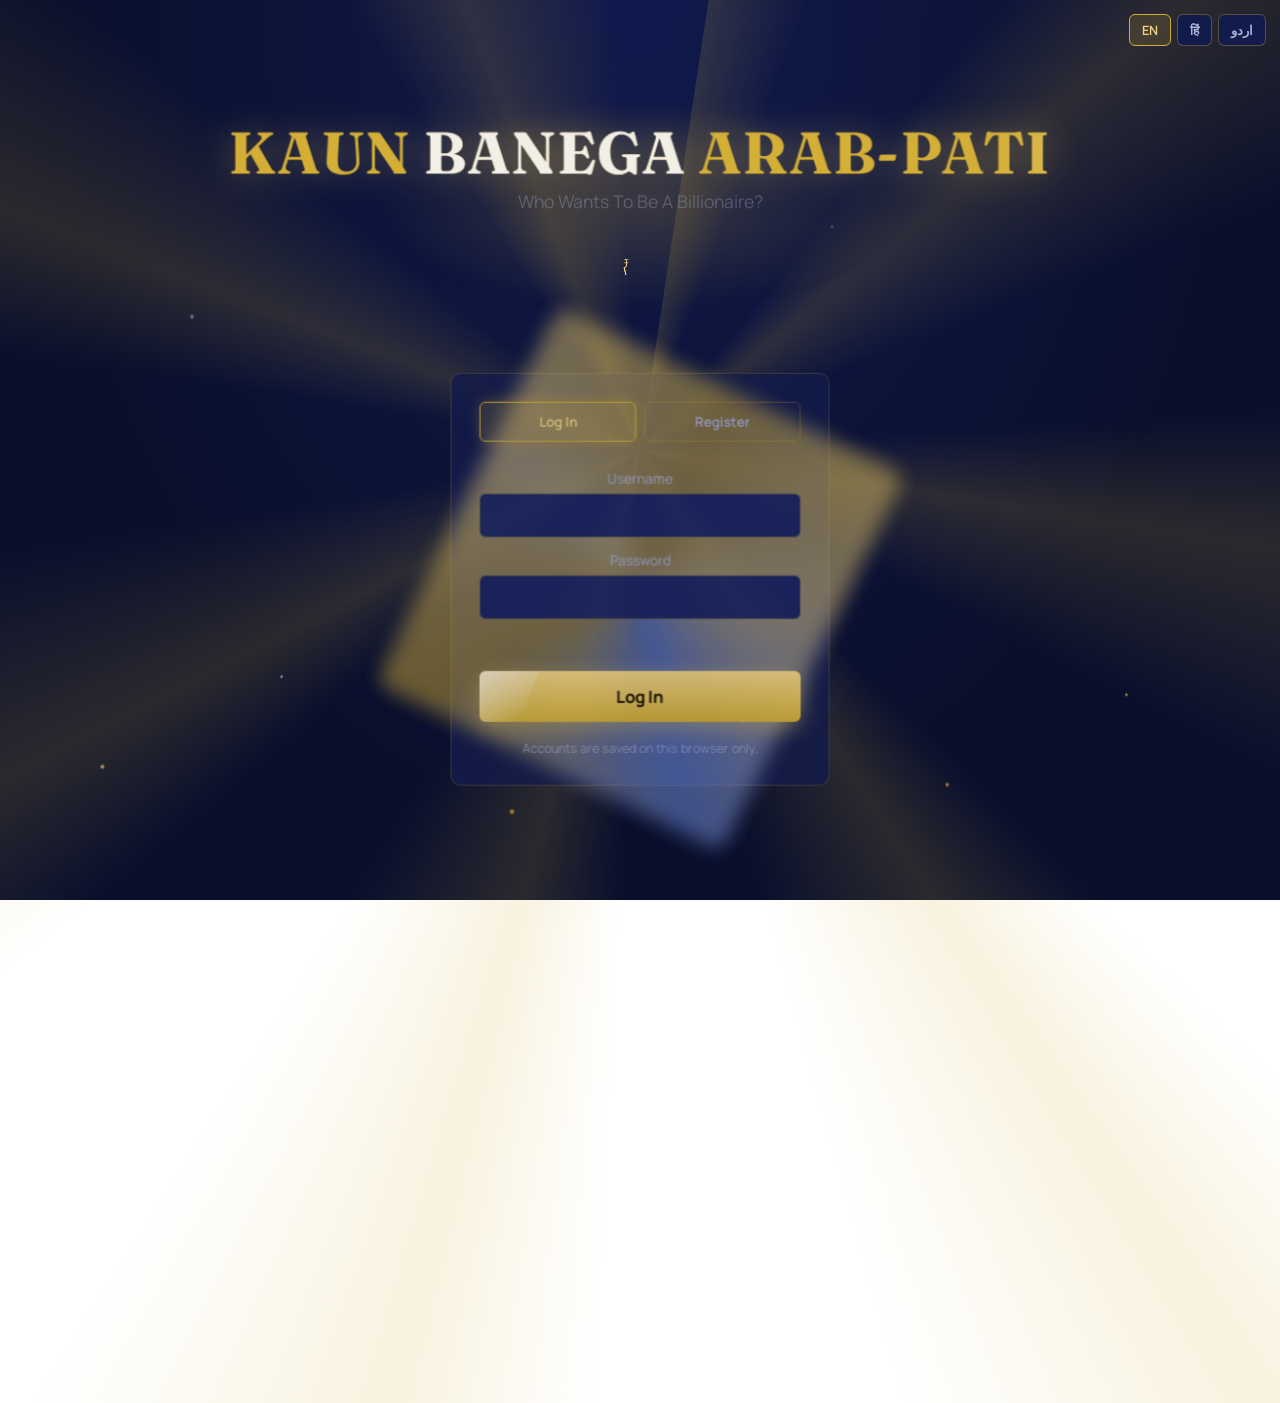
<file: index.html>
<!DOCTYPE html>
<html lang="en">
<head>
<meta charset="UTF-8">
<meta http-equiv="refresh" content="0; url=./web/index.html">
<title>Kaun Banega Arabpati</title>
</head>
<body>
  <p>Redirecting to the game... if nothing happens, <a href="./web/index.html">click here</a>.</p>
</body>
</html>
</file>
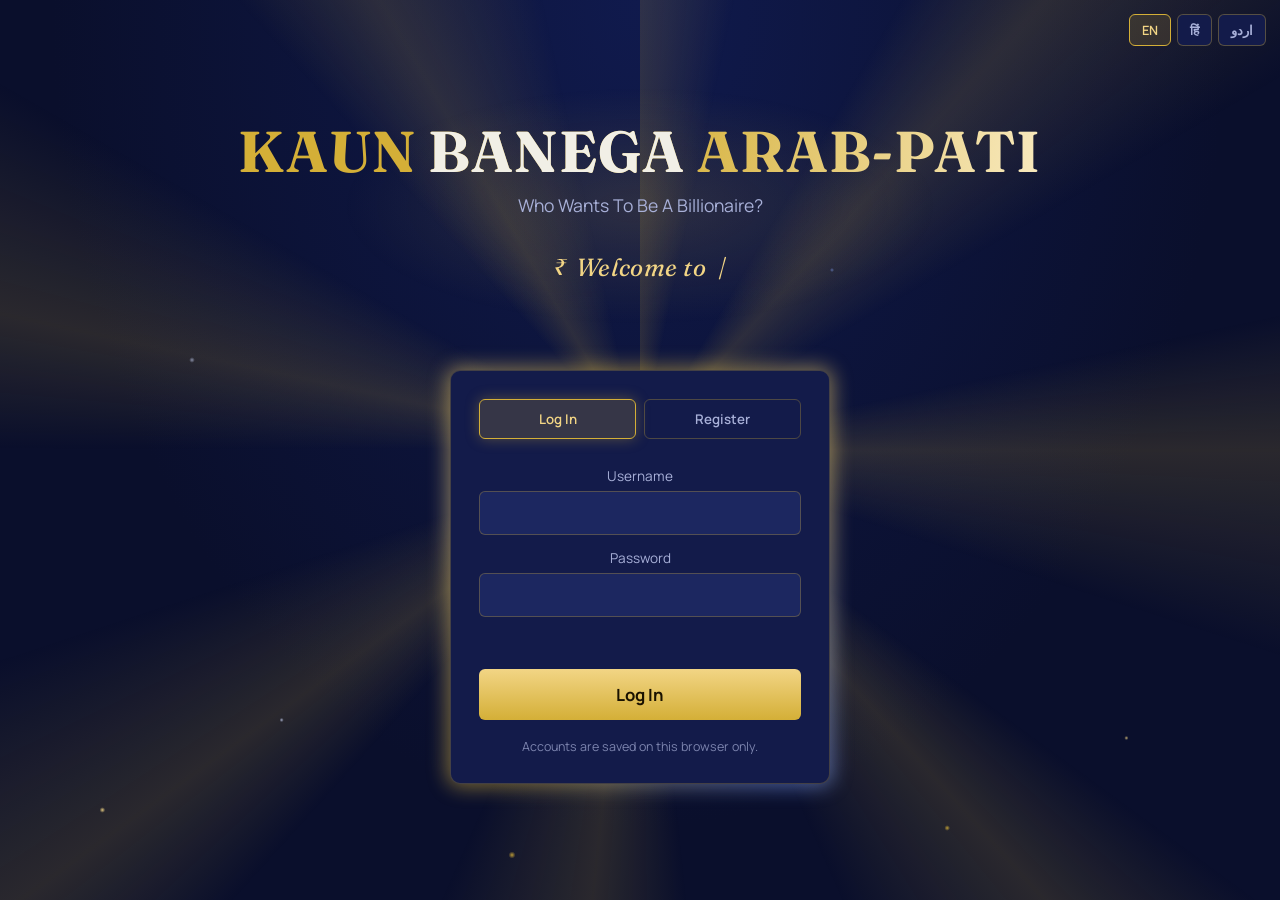
<file: web/index.html>
<!DOCTYPE html>
<html lang="en">
<head>
<meta charset="UTF-8">
<meta name="viewport" content="width=device-width, initial-scale=1.0">
<title>Kaun Banega Arabpati</title>
<meta name="theme-color" content="#0a0f2c">
<link rel="manifest" href="manifest.json">
<link rel="icon" href="icon-192.png">
<link rel="stylesheet" href="style.css">
</head>
<body>
  <div class="app">

    <!-- LANGUAGE SELECTOR (always visible, top corner) -->
    <div class="lang-switcher">
      <button class="lang-btn" data-lang="en">EN</button>
      <button class="lang-btn" data-lang="hi">हिं</button>
      <button class="lang-btn" data-lang="ur">اردو</button>
    </div>

    <!-- AUTH SCREEN -->
    <section id="auth-screen" class="screen active">
      <h1 class="title">KAUN <span>BANEGA</span> ARAB-PATI</h1>
      <p class="subtitle" data-i18n="subtitle">Who Wants To Be A Billionaire?</p>
      <p class="welcome-tagline" id="welcome-tagline"><span class="tagline-coin" aria-hidden="true">₹</span><span id="welcome-tagline-text"></span><span class="tagline-cursor">|</span></p>
      <p class="fun-fact" id="fun-fact"></p>

      <div class="auth-box">
        <div class="auth-tabs">
          <button class="auth-tab active" id="tab-login" data-tab="login" data-i18n="tabLogin">Log In</button>
          <button class="auth-tab" id="tab-register" data-tab="register" data-i18n="tabRegister">Register</button>
        </div>

        <form id="login-form" class="auth-form">
          <label for="login-username" data-i18n="username">Username</label>
          <input type="text" id="login-username" autocomplete="username" required>
          <label for="login-password" data-i18n="password">Password</label>
          <input type="password" id="login-password" autocomplete="current-password" required>
          <p class="auth-error" id="login-error"></p>
          <button type="submit" class="primary-btn" data-i18n="logIn">Log In</button>
        </form>

        <form id="register-form" class="auth-form hidden">
          <label for="register-username" data-i18n="chooseUsername">Choose a Username</label>
          <input type="text" id="register-username" autocomplete="username" required>
          <label for="register-password" data-i18n="choosePassword">Choose a Password</label>
          <input type="password" id="register-password" autocomplete="new-password" required>
          <label for="register-password-confirm" data-i18n="confirmPassword">Confirm Password</label>
          <input type="password" id="register-password-confirm" autocomplete="new-password" required>
          <p class="auth-error" id="register-error"></p>
          <button type="submit" class="primary-btn" data-i18n="createAccount">Create Account</button>
        </form>

        <p class="auth-note" data-i18n="authNote">Accounts are saved on this browser only.</p>
      </div>
    </section>

    <!-- HOME SCREEN -->
    <section id="home-screen" class="screen">
      <h1 class="title small">KAUN <span>BANEGA</span> ARAB-PATI</h1>
      <p class="welcome-text" data-i18n="welcomeBack">Welcome back, <span id="home-username"></span>!</p>
      <div class="home-actions">
        <button id="go-play-btn" class="primary-btn" data-i18n="playGame">Play Game</button>
        <button id="go-leaderboard-btn" class="secondary-btn" data-i18n="leaderboard">Leaderboard</button>
        <button id="go-dashboard-btn" class="secondary-btn" data-i18n="myDashboard">My Dashboard</button>
        <label class="voice-toggle">
          <input type="checkbox" id="voice-toggle-checkbox" checked>
          <span data-i18n="voiceNarration">Voice narration</span>
        </label>
        <button id="install-app-btn" class="text-btn hidden" data-i18n="installApp">Install App</button>
        <button id="logout-btn" class="text-btn" data-i18n="logOut">Log Out</button>
      </div>
    </section>

    <!-- CATEGORY SCREEN -->
    <section id="category-screen" class="screen">
      <h2 class="section-title" data-i18n="chooseCategory">Choose a Category</h2>
      <div id="category-grid" class="category-grid"></div>
      <button id="category-back-btn" class="text-btn" data-i18n="back">&larr; Back</button>
    </section>

    <!-- GAME SCREEN -->
    <section id="game-screen" class="screen">
      <div class="game-layout">

        <div class="main-panel">
          <div class="hud">
            <div class="hud-item"><span data-i18n="questionLabel">Question</span> <span id="q-index">1</span> / <span id="q-total">15</span></div>
            <div class="hud-item"><span data-i18n="prizeLabel">Prize:</span> <span id="q-prize">2,500</span></div>
            <div class="hud-item timer-item"><span data-i18n="timeLabel">Time:</span> <span id="q-timer">20</span>s</div>
          </div>

          <div class="timer-bar-track"><div class="timer-bar-fill" id="timer-bar-fill"></div></div>

          <div class="question-box">
            <p id="question-text" data-i18n="loadingQuestion">Loading question...</p>
          </div>

          <div class="options-grid" id="options-grid">
            <!-- options injected by JS -->
          </div>

          <div class="lifelines">
            <button class="lifeline-btn" id="lifeline-5050" data-lifeline="fiftyFifty">50-50</button>
            <button class="lifeline-btn" id="lifeline-poll" data-lifeline="askAudience" data-i18n="askAudience">Ask Audience</button>
            <button class="lifeline-btn" id="lifeline-phone" data-lifeline="phoneFriend" data-i18n="phoneFriend">Phone a Friend</button>
            <button class="quit-btn" id="quit-btn" data-i18n="quitWalkAway">Quit &amp; Walk Away</button>
          </div>

          <div id="lifeline-output" class="lifeline-output"></div>
          <div id="host-commentary" class="host-commentary"></div>
        </div>

        <aside class="ladder-panel">
          <h2 data-i18n="prizeLadder">Prize Ladder</h2>
          <ol id="ladder-list" class="ladder-list" reversed></ol>
        </aside>

      </div>
    </section>

    <!-- RESULT SCREEN -->
    <section id="result-screen" class="screen">
      <h1 id="result-title">Game Over</h1>
      <p id="result-message"></p>
      <div class="result-actions">
        <button id="play-again-btn" class="primary-btn" data-i18n="playAgain">Play Again</button>
        <button id="result-home-btn" class="secondary-btn" data-i18n="home">Home</button>
      </div>
    </section>

    <!-- LEADERBOARD SCREEN -->
    <section id="leaderboard-screen" class="screen">
      <h2 class="section-title" data-i18n="leaderboard">Leaderboard</h2>
      <table class="leaderboard-table">
        <thead>
          <tr>
            <th data-i18n="rank">Rank</th>
            <th data-i18n="player">Player</th>
            <th data-i18n="bestPrize">Best Prize</th>
            <th data-i18n="gamesPlayed">Games Played</th>
          </tr>
        </thead>
        <tbody id="leaderboard-body"></tbody>
      </table>
      <p id="leaderboard-empty" class="empty-note hidden" data-i18n="noGamesYet">No games played yet. Be the first!</p>
      <button id="leaderboard-back-btn" class="text-btn" data-i18n="back">&larr; Back</button>
    </section>

    <!-- DASHBOARD SCREEN -->
    <section id="dashboard-screen" class="screen">
      <h2 class="section-title" data-i18n="myDashboard">My Dashboard</h2>
      <div id="dashboard-stats" class="dashboard-stats"></div>
      <h3 class="subsection-title" data-i18n="progressChart">Progress Over Recent Games</h3>
      <canvas id="dashboard-chart" class="dashboard-chart" width="600" height="200"></canvas>
      <h3 class="subsection-title" data-i18n="recentGames">Recent Games</h3>
      <ul id="dashboard-history" class="dashboard-history"></ul>
      <p id="dashboard-empty" class="empty-note hidden" data-i18n="noGamesPlayedYou">You haven't played any games yet.</p>
      <button id="dashboard-back-btn" class="text-btn" data-i18n="back">&larr; Back</button>
    </section>

  </div>

  <script src="script.js"></script>
</body>
</html>
</file>
<file: web/style.css>
@import url('https://fonts.googleapis.com/css2?family=Fraunces:opsz,wght@9..144,500;9..144,700&family=Manrope:wght@400;500;600;700&display=swap');

:root {
  --bg-deep: #0a0f2c;
  --bg-panel: #131b4a;
  --bg-panel-light: #1c2760;
  --gold: #d4af37;
  --gold-bright: #f2d585;
  --text-main: #f1efe6;
  --text-dim: #a8b0d8;
  --correct: #3fa34d;
  --wrong: #c0392b;
  --focus-ring: #f2d585;
}

* { box-sizing: border-box; }

html, body {
  margin: 0;
  padding: 0;
  min-height: 100vh;
  background: radial-gradient(ellipse at top, #101a4d 0%, var(--bg-deep) 65%);
  color: var(--text-main);
  font-family: 'Manrope', system-ui, sans-serif;
  position: relative;
  overflow-x: hidden;
}

/* Rotating stage light rays, like a real quiz-show set */
body::before {
  content: "";
  position: fixed;
  top: 50%;
  left: 50%;
  width: 200vmax;
  height: 200vmax;
  transform: translate(-50%, -50%);
  background: conic-gradient(
    from 0deg,
    rgba(212, 175, 55, 0.16) 0deg,
    transparent 12deg,
    transparent 30deg,
    rgba(212, 175, 55, 0.16) 42deg,
    transparent 60deg,
    transparent 78deg,
    rgba(212, 175, 55, 0.16) 90deg,
    transparent 108deg,
    transparent 126deg,
    rgba(212, 175, 55, 0.16) 138deg,
    transparent 156deg,
    transparent 174deg,
    rgba(212, 175, 55, 0.16) 186deg,
    transparent 204deg,
    transparent 222deg,
    rgba(212, 175, 55, 0.16) 234deg,
    transparent 252deg,
    transparent 270deg,
    rgba(212, 175, 55, 0.16) 282deg,
    transparent 300deg,
    transparent 318deg,
    rgba(212, 175, 55, 0.16) 330deg,
    transparent 348deg,
    transparent 360deg
  );
  animation: rays-rotate 18s linear infinite;
  pointer-events: none;
  z-index: 0;
}

@keyframes rays-rotate {
  from { transform: translate(-50%, -50%) rotate(0deg); }
  to { transform: translate(-50%, -50%) rotate(360deg); }
}

/* Floating glowing gold particles drifting upward, like rising sparks */
body::after {
  content: "";
  position: fixed;
  inset: 0;
  pointer-events: none;
  z-index: 0;
  background-image:
    radial-gradient(4px 4px at 8% 90%, rgba(242, 213, 133, 0.9), transparent 70%),
    radial-gradient(3px 3px at 22% 80%, rgba(200, 210, 245, 0.75), transparent 70%),
    radial-gradient(5px 5px at 40% 95%, rgba(212, 175, 55, 0.85), transparent 70%),
    radial-gradient(3px 3px at 58% 85%, rgba(124, 156, 242, 0.7), transparent 70%),
    radial-gradient(4px 4px at 74% 92%, rgba(212, 175, 55, 0.85), transparent 70%),
    radial-gradient(3px 3px at 88% 82%, rgba(242, 213, 133, 0.75), transparent 70%),
    radial-gradient(4px 4px at 15% 40%, rgba(200, 210, 245, 0.6), transparent 70%),
    radial-gradient(3px 3px at 65% 30%, rgba(124, 156, 242, 0.55), transparent 70%);
  background-repeat: no-repeat;
  animation: sparkle-rise 9s linear infinite;
}

@keyframes sparkle-rise {
  0% { transform: translateY(0); opacity: 1; }
  90% { opacity: 0.8; }
  100% { transform: translateY(-100vh); opacity: 0; }
}

@media (prefers-reduced-motion: reduce) {
  body::before, body::after {
    animation: none;
  }
}

.app {
  min-height: 100vh;
  display: flex;
  align-items: center;
  justify-content: center;
  padding: 24px;
  position: relative;
  z-index: 1;
}

.screen {
  display: none;
  width: 100%;
  max-width: 960px;
}

.screen.active {
  display: block;
  animation: screen-fade-in 0.35s ease;
}

@keyframes screen-fade-in {
  from { opacity: 0; transform: translateY(8px); }
  to { opacity: 1; transform: translateY(0); }
}

@media (prefers-reduced-motion: reduce) {
  .screen.active {
    animation: none;
  }
}

.screen.active {
  display: block;
}

/* ---------- START SCREEN ---------- */
#start-screen {
  text-align: center;
  padding: 40px 20px;
}

#auth-screen {
  position: relative;
  text-align: center;
}

#auth-screen::before {
  content: "";
  position: absolute;
  top: -30px;
  left: 50%;
  transform: translateX(-50%);
  width: 600px;
  max-width: 95%;
  height: 240px;
  background: radial-gradient(ellipse at center, rgba(212, 175, 55, 0.22) 0%, transparent 70%);
  z-index: -1;
  pointer-events: none;
  animation: title-spotlight-pulse 1s ease forwards;
}

@keyframes title-spotlight-pulse {
  0% { opacity: 0; transform: translateX(-50%) scale(0.7); }
  50% { opacity: 1; }
  100% { opacity: 0.7; transform: translateX(-50%) scale(1); }
}

@media (prefers-reduced-motion: reduce) {
  #auth-screen::before {
    animation: none;
  }
}

.title {
  font-family: 'Fraunces', serif;
  font-weight: 700;
  font-size: clamp(2.2rem, 6vw, 3.6rem);
  letter-spacing: 0.02em;
  margin: 0 0 6px;
  background: linear-gradient(100deg, var(--gold) 20%, #fff4d6 40%, var(--gold-bright) 50%, var(--gold) 60%);
  background-size: 250% auto;
  -webkit-background-clip: text;
  background-clip: text;
  -webkit-text-fill-color: transparent;
  color: var(--gold-bright);
  animation: title-shimmer 4s linear infinite, title-entrance 0.6s ease both, title-glow-pulse 2.4s ease-in-out infinite;
}

@keyframes title-shimmer {
  to { background-position: -250% center; }
}

@keyframes title-entrance {
  0% { opacity: 0; transform: translateY(-20px) scale(0.85); }
  60% { opacity: 1; transform: translateY(2px) scale(1.05); }
  100% { opacity: 1; transform: translateY(0) scale(1); }
}

@keyframes title-glow-pulse {
  0%, 100% { filter: drop-shadow(0 0 14px rgba(212, 175, 55, 0.35)); }
  50% { filter: drop-shadow(0 0 34px rgba(242, 213, 133, 0.75)); }
}

@media (prefers-reduced-motion: reduce) {
  .title {
    animation: none;
  }
}

.title span {
  color: var(--text-main);
  -webkit-text-fill-color: var(--text-main);
}

.subtitle {
  font-size: 1.1rem;
  color: var(--text-dim);
  margin: 0 0 28px;
  animation: subtitle-fade-in 0.6s ease 0.3s backwards;
}

@keyframes subtitle-fade-in {
  from { opacity: 0; transform: translateY(-6px); }
  to { opacity: 1; transform: translateY(0); }
}

@media (prefers-reduced-motion: reduce) {
  .subtitle {
    animation: none;
  }
}

.welcome-tagline {
  font-family: 'Fraunces', serif;
  font-style: italic;
  font-size: 1.55rem;
  color: var(--gold-bright);
  margin: 0 0 30px;
  min-height: 1.8em;
  letter-spacing: 0.02em;
  display: flex;
  align-items: center;
  justify-content: center;
  gap: 10px;
  flex-wrap: wrap;
}

.tagline-coin {
  display: inline-block;
  font-size: 1.4rem;
  animation: coin-spin 2.4s linear infinite;
}

@keyframes coin-spin {
  0% { transform: rotateY(0deg); }
  100% { transform: rotateY(360deg); }
}

@media (prefers-reduced-motion: reduce) {
  .tagline-coin {
    animation: none;
  }
}

.tagline-cursor {
  display: inline-block;
  margin-left: 2px;
  color: var(--gold-bright);
  animation: cursor-blink 0.8s step-end infinite;
}

@keyframes cursor-blink {
  0%, 100% { opacity: 1; }
  50% { opacity: 0; }
}

@media (prefers-reduced-motion: reduce) {
  .tagline-cursor {
    animation: none;
  }
}

.fun-fact {
  font-size: 0.9rem;
  color: var(--text-dim);
  min-height: 1.4em;
  margin: 0 0 20px;
  opacity: 0;
  transition: opacity 0.5s ease;
}

.fun-fact.show {
  opacity: 0.85;
}

.credit {
  font-size: 0.85rem;
  color: var(--text-dim);
  opacity: 0.7;
  margin-bottom: 36px;
}

.primary-btn {
  position: relative;
  overflow: hidden;
  background: linear-gradient(180deg, var(--gold-bright), var(--gold));
  color: #1a1200;
  border: none;
  padding: 14px 38px;
  font-size: 1.05rem;
  font-weight: 700;
  font-family: 'Manrope', sans-serif;
  border-radius: 6px;
  cursor: pointer;
  animation: btn-glow-pulse 2s ease-in-out infinite;
}

@keyframes btn-glow-pulse {
  0%, 100% { box-shadow: 0 6px 20px rgba(212, 175, 55, 0.3); }
  50% { box-shadow: 0 6px 32px rgba(242, 213, 133, 0.75); }
}

@media (prefers-reduced-motion: reduce) {
  .primary-btn {
    animation: none;
    box-shadow: 0 6px 20px rgba(212, 175, 55, 0.3);
  }
}

.primary-btn::after {
  content: "";
  position: absolute;
  top: 0;
  left: -60%;
  width: 40%;
  height: 100%;
  background: linear-gradient(120deg, transparent, rgba(255, 255, 255, 0.55), transparent);
  transform: skewX(-20deg);
  animation: btn-shimmer 3.2s ease-in-out infinite;
}

@keyframes btn-shimmer {
  0% { left: -60%; }
  40%, 100% { left: 130%; }
}

@media (prefers-reduced-motion: reduce) {
  .primary-btn::after {
    animation: none;
    display: none;
  }
}

.primary-btn:hover { filter: brightness(1.05); }
.primary-btn:active { transform: scale(0.97); }
.primary-btn:focus-visible,
button:focus-visible {
  outline: 3px solid var(--focus-ring);
  outline-offset: 2px;
}

/* ---------- GAME SCREEN ---------- */
.game-layout {
  display: grid;
  grid-template-columns: 1fr 260px;
  gap: 24px;
}

.main-panel {
  background: var(--bg-panel);
  border: 1px solid rgba(212, 175, 55, 0.25);
  border-radius: 10px;
  padding: 28px;
}

.hud {
  display: flex;
  flex-wrap: wrap;
  row-gap: 6px;
  justify-content: space-between;
  font-size: 0.95rem;
  color: var(--text-dim);
  margin-bottom: 18px;
  border-bottom: 1px solid rgba(212, 175, 55, 0.2);
  padding-bottom: 12px;
}

.hud-item span {
  color: var(--gold-bright);
  font-weight: 700;
}

#q-prize.pulse {
  display: inline-block;
  animation: prize-pulse 0.6s ease;
}

@keyframes prize-pulse {
  0% { transform: scale(1); text-shadow: none; }
  40% { transform: scale(1.35); text-shadow: 0 0 14px rgba(242, 213, 133, 0.9); }
  100% { transform: scale(1); text-shadow: none; }
}

@media (prefers-reduced-motion: reduce) {
  #q-prize.pulse {
    animation: none;
  }
}

.question-box {
  min-height: 90px;
  display: flex;
  align-items: center;
  justify-content: center;
  text-align: center;
  padding: 10px 8px 26px;
  position: relative;
}

.question-box::before {
  content: "";
  position: absolute;
  inset: -20px -10px;
  background: radial-gradient(ellipse at center, rgba(212, 175, 55, 0.12) 0%, transparent 70%);
  z-index: -1;
  opacity: 0;
}

.question-box.reveal::before {
  animation: spotlight-pulse 0.8s ease forwards;
}

@keyframes spotlight-pulse {
  0% { opacity: 0; transform: scale(0.85); }
  40% { opacity: 1; }
  100% { opacity: 0.6; transform: scale(1); }
}

#question-text {
  font-family: 'Fraunces', serif;
  font-size: 1.4rem;
  line-height: 1.4;
  margin: 0;
}

#question-text.reveal {
  animation: question-reveal 0.5s cubic-bezier(0.2, 0.8, 0.3, 1.2) forwards;
}

@keyframes question-reveal {
  0% { opacity: 0; transform: scale(0.9) translateY(10px); }
  60% { opacity: 1; transform: scale(1.02) translateY(0); }
  100% { opacity: 1; transform: scale(1) translateY(0); }
}

@media (prefers-reduced-motion: reduce) {
  .question-box.reveal::before, #question-text.reveal {
    animation: none;
  }
}

.options-grid {
  display: grid;
  grid-template-columns: 1fr 1fr;
  gap: 14px;
  margin-bottom: 22px;
}

.option-btn {
  background: var(--bg-panel-light);
  border: 1px solid rgba(212, 175, 55, 0.35);
  color: var(--text-main);
  padding: 14px 16px;
  border-radius: 8px;
  font-size: 1rem;
  text-align: left;
  cursor: pointer;
  transition: background 0.15s ease, border-color 0.15s ease, transform 0.1s ease;
  animation: option-reveal 0.35s ease backwards;
}

.options-grid .option-btn:nth-child(1) { animation-delay: 0s; }
.options-grid .option-btn:nth-child(2) { animation-delay: 0.06s; }
.options-grid .option-btn:nth-child(3) { animation-delay: 0.12s; }
.options-grid .option-btn:nth-child(4) { animation-delay: 0.18s; }

@keyframes option-reveal {
  from { opacity: 0; transform: translateY(10px); }
  to { opacity: 1; transform: translateY(0); }
}

.option-btn:hover:not(:disabled) {
  border-color: var(--gold);
  background: #232f74;
}

.option-btn:active:not(:disabled) {
  transform: scale(0.97);
}

.option-btn .opt-label {
  color: var(--gold-bright);
  font-weight: 700;
  margin-right: 8px;
}

.option-btn.locked-in {
  border-color: var(--gold-bright);
  background: rgba(212, 175, 55, 0.22);
  animation: lock-in-pulse 0.9s ease-in-out infinite;
}

@keyframes lock-in-pulse {
  0%, 100% { box-shadow: 0 0 6px rgba(212, 175, 55, 0.3); }
  50% { box-shadow: 0 0 20px rgba(242, 213, 133, 0.8); }
}

@media (prefers-reduced-motion: reduce) {
  .option-btn.locked-in {
    animation: none;
  }
}

.option-btn.correct {
  background: rgba(63, 163, 77, 0.25);
  border-color: var(--correct);
  animation: correct-glow 0.6s ease;
}

@keyframes correct-glow {
  0% { box-shadow: 0 0 0 rgba(63, 163, 77, 0); }
  40% { box-shadow: 0 0 18px rgba(63, 163, 77, 0.6); }
  100% { box-shadow: 0 0 0 rgba(63, 163, 77, 0); }
}

.option-btn.wrong {
  background: rgba(192, 57, 43, 0.25);
  border-color: var(--wrong);
  animation: wrong-shake 0.4s ease;
}

@keyframes wrong-shake {
  0%, 100% { transform: translateX(0); }
  20% { transform: translateX(-6px); }
  40% { transform: translateX(6px); }
  60% { transform: translateX(-4px); }
  80% { transform: translateX(4px); }
}

.option-btn.hidden-option {
  visibility: hidden;
}

.option-btn:disabled {
  cursor: default;
}

@media (prefers-reduced-motion: reduce) {
  .option-btn {
    animation: none;
  }
  .option-btn.correct,
  .option-btn.wrong {
    animation: none;
  }
}

.lifelines {
  display: flex;
  flex-wrap: wrap;
  gap: 10px;
  align-items: center;
}

.lifeline-btn {
  background: transparent;
  border: 1px solid var(--gold);
  color: var(--gold-bright);
  padding: 9px 16px;
  border-radius: 20px;
  font-size: 0.85rem;
  font-weight: 600;
  cursor: pointer;
  transition: transform 0.1s ease, background 0.15s ease;
}

.lifeline-btn:hover:not(:disabled) {
  background: rgba(212, 175, 55, 0.15);
}

.lifeline-btn:active:not(:disabled) {
  transform: scale(0.95);
}

.lifeline-btn:disabled {
  opacity: 0.35;
  cursor: not-allowed;
  text-decoration: line-through;
}

.quit-btn {
  margin-left: auto;
  background: transparent;
  border: 1px solid var(--text-dim);
  color: var(--text-dim);
  padding: 9px 16px;
  border-radius: 20px;
  font-size: 0.85rem;
  cursor: pointer;
}

.quit-btn:hover { border-color: var(--wrong); color: var(--wrong); }

.lifeline-output {
  margin-top: 16px;
  font-size: 0.9rem;
  color: var(--text-dim);
  min-height: 20px;
  line-height: 1.5;
}

.lifeline-output strong { color: var(--gold-bright); }

/* ---------- LADDER ---------- */
.ladder-panel {
  background: var(--bg-panel);
  border: 1px solid rgba(212, 175, 55, 0.25);
  border-radius: 10px;
  padding: 20px;
}

.ladder-panel h2 {
  font-family: 'Fraunces', serif;
  font-size: 1rem;
  margin: 0 0 14px;
  color: var(--text-dim);
  font-weight: 500;
}

.ladder-list {
  list-style: none;
  margin: 0;
  padding: 0;
  display: flex;
  flex-direction: column-reverse;
  gap: 4px;
  font-size: 0.85rem;
}

.ladder-list li {
  padding: 6px 10px;
  border-radius: 4px;
  color: var(--text-dim);
  display: flex;
  justify-content: space-between;
}

.ladder-list li.current {
  background: rgba(212, 175, 55, 0.2);
  color: var(--gold-bright);
  font-weight: 700;
  animation: ladder-glow 1.6s ease-in-out infinite;
}

@keyframes ladder-glow {
  0%, 100% { box-shadow: 0 0 0 rgba(212, 175, 55, 0); }
  50% { box-shadow: 0 0 10px rgba(212, 175, 55, 0.5); }
}

@media (prefers-reduced-motion: reduce) {
  .ladder-list li.current {
    animation: none;
  }
}

.ladder-list li.passed {
  color: var(--text-main);
}

.ladder-list li.safe::after {
  content: "\2605";
  color: var(--gold);
  margin-left: 6px;
}

/* ---------- RESULT SCREEN ---------- */
#result-screen {
  text-align: center;
  padding: 50px 20px;
}

#result-title {
  font-family: 'Fraunces', serif;
  font-size: 2rem;
  color: var(--gold-bright);
  margin-bottom: 12px;
}

#result-message {
  font-size: 1.1rem;
  color: var(--text-dim);
  margin-bottom: 30px;
}

.title.small {
  font-size: clamp(1.5rem, 4vw, 2.2rem);
  margin-bottom: 4px;
}

.welcome-text {
  text-align: center;
  color: var(--text-dim);
  font-size: 1.1rem;
  margin-bottom: 30px;
}

/* ---------- AUTH SCREEN ---------- */
.auth-box {
  position: relative;
  max-width: 380px;
  margin: 30px auto 0;
  background: var(--bg-panel);
  border: 1px solid rgba(212, 175, 55, 0.25);
  border-radius: 10px;
  padding: 28px;
  animation: auth-box-entrance 0.5s ease 0.15s backwards;
}

.auth-box::before {
  content: "";
  position: absolute;
  inset: -4px;
  border-radius: 14px;
  background: conic-gradient(from 0deg, #d4af37, #f2d585, #7c9cf2, #d4af37, #f2d585, #d4af37);
  z-index: -1;
  filter: blur(10px);
  opacity: 0.55;
  animation: ring-rotate 6s linear infinite;
}

@keyframes ring-rotate {
  from { transform: rotate(0deg); }
  to { transform: rotate(360deg); }
}

@keyframes auth-box-entrance {
  from { opacity: 0; transform: translateY(16px) scale(0.98); }
  to { opacity: 1; transform: translateY(0) scale(1); }
}

@media (prefers-reduced-motion: reduce) {
  .auth-box, .auth-box::before {
    animation: none;
  }
}

.auth-tabs {
  display: flex;
  gap: 8px;
  margin-bottom: 20px;
}

.auth-tab {
  flex: 1;
  background: transparent;
  border: 1px solid rgba(212, 175, 55, 0.3);
  color: var(--text-dim);
  padding: 10px;
  border-radius: 6px;
  cursor: pointer;
  font-weight: 600;
  font-family: 'Manrope', sans-serif;
  transition: background 0.3s ease, border-color 0.3s ease, color 0.3s ease, transform 0.15s ease;
}

.auth-tab:active {
  transform: scale(0.96);
}

.auth-tab.active {
  background: rgba(212, 175, 55, 0.18);
  color: var(--gold-bright);
  border-color: var(--gold);
  box-shadow: 0 0 14px rgba(212, 175, 55, 0.35);
}

.auth-form {
  display: flex;
  flex-direction: column;
  gap: 6px;
}

.auth-form.hidden {
  display: none;
}

.auth-form label {
  font-size: 0.85rem;
  color: var(--text-dim);
  margin-top: 8px;
}

.auth-form input {
  background: var(--bg-panel-light);
  border: 1px solid rgba(212, 175, 55, 0.3);
  color: var(--text-main);
  padding: 10px 12px;
  border-radius: 6px;
  font-size: 1rem;
  font-family: 'Manrope', sans-serif;
  transition: border-color 0.25s ease, box-shadow 0.25s ease;
}

.auth-form input:focus {
  border-color: var(--gold-bright);
  box-shadow: 0 0 0 3px rgba(124, 156, 242, 0.25), 0 0 16px rgba(212, 175, 55, 0.35);
}

.auth-form input:focus-visible {
  outline: 2px solid var(--focus-ring);
  outline-offset: 1px;
}

.auth-form .primary-btn {
  margin-top: 16px;
  width: 100%;
}

.auth-error {
  color: var(--wrong);
  font-size: 0.85rem;
  min-height: 18px;
  margin: 6px 0 0;
}

.auth-note {
  text-align: center;
  font-size: 0.78rem;
  color: var(--text-dim);
  opacity: 0.7;
  margin: 18px 0 0;
}

/* ---------- HOME SCREEN ---------- */
.home-actions {
  display: flex;
  flex-direction: column;
  align-items: center;
  gap: 14px;
  max-width: 320px;
  margin: 0 auto;
}

.secondary-btn {
  background: transparent;
  border: 1px solid var(--gold);
  color: var(--gold-bright);
  padding: 12px 28px;
  border-radius: 6px;
  font-size: 1rem;
  font-weight: 600;
  font-family: 'Manrope', sans-serif;
  cursor: pointer;
  width: 100%;
}

.secondary-btn:hover { background: rgba(212, 175, 55, 0.12); }
.secondary-btn:active { transform: scale(0.97); }

.text-btn {
  background: transparent;
  border: none;
  color: var(--text-dim);
  font-size: 0.9rem;
  cursor: pointer;
  padding: 8px;
  font-family: 'Manrope', sans-serif;
}

.text-btn:hover { color: var(--gold-bright); }

/* ---------- CATEGORY SCREEN ---------- */
.section-title {
  font-family: 'Fraunces', serif;
  font-size: 1.6rem;
  text-align: center;
  color: var(--gold-bright);
  margin-bottom: 26px;
}

.category-grid {
  display: grid;
  grid-template-columns: repeat(2, 1fr);
  gap: 16px;
  max-width: 560px;
  margin: 0 auto 26px;
}

.category-card {
  background: var(--bg-panel);
  border: 1px solid rgba(212, 175, 55, 0.3);
  border-radius: 10px;
  padding: 22px 18px;
  text-align: center;
  cursor: pointer;
  color: var(--text-main);
  font-family: 'Manrope', sans-serif;
}

.category-card:hover {
  border-color: var(--gold);
  background: #1c2760;
}

.category-card .cat-name {
  font-family: 'Fraunces', serif;
  font-size: 1.15rem;
  color: var(--gold-bright);
  display: block;
  margin-bottom: 6px;
}

.category-card .cat-count {
  font-size: 0.8rem;
  color: var(--text-dim);
}

.category-card-mixed {
  border-color: var(--gold);
  background: linear-gradient(160deg, #1c2760, #241a52);
}

.category-card-mixed .cat-name {
  color: var(--gold-bright);
}

/* ---------- TIMER ---------- */
.timer-item span {
  color: var(--gold-bright);
  font-weight: 700;
}

.timer-bar-track {
  height: 6px;
  background: var(--bg-panel-light);
  border-radius: 3px;
  overflow: hidden;
  margin-bottom: 8px;
}

.timer-bar-fill {
  height: 100%;
  width: 100%;
  background: linear-gradient(90deg, var(--gold), var(--gold-bright));
  transition: width 1s linear, background 0.3s ease;
}

.timer-bar-fill.low {
  background: linear-gradient(90deg, var(--wrong), #e67e22);
  animation: timer-pulse 0.6s ease-in-out infinite;
}

@keyframes timer-pulse {
  0%, 100% { opacity: 1; }
  50% { opacity: 0.6; }
}

.timer-item.low span {
  color: var(--wrong);
  animation: timer-pulse 0.6s ease-in-out infinite;
}

@media (prefers-reduced-motion: reduce) {
  .timer-bar-fill.low,
  .timer-item.low span {
    animation: none;
  }
}

/* ---------- RESULT ACTIONS ---------- */
.result-actions {
  display: flex;
  justify-content: center;
  gap: 14px;
  flex-wrap: wrap;
}

/* ---------- LEADERBOARD ---------- */
.leaderboard-table {
  width: 100%;
  max-width: 640px;
  margin: 0 auto 20px;
  border-collapse: collapse;
  background: var(--bg-panel);
  border: 1px solid rgba(212, 175, 55, 0.25);
  border-radius: 10px;
  overflow: hidden;
}

.leaderboard-table th, .leaderboard-table td {
  padding: 12px 16px;
  text-align: left;
  border-bottom: 1px solid rgba(212, 175, 55, 0.15);
}

.leaderboard-table th {
  color: var(--gold-bright);
  font-size: 0.85rem;
  text-transform: uppercase;
  letter-spacing: 0.05em;
}

.leaderboard-table tr:last-child td {
  border-bottom: none;
}

.leaderboard-table tr.current-user {
  background: rgba(212, 175, 55, 0.12);
}

/* ---------- DASHBOARD ---------- */
.dashboard-stats {
  display: grid;
  grid-template-columns: repeat(3, 1fr);
  gap: 14px;
  max-width: 640px;
  margin: 0 auto 30px;
}

.dashboard-stat {
  background: var(--bg-panel);
  border: 1px solid rgba(212, 175, 55, 0.25);
  border-radius: 10px;
  padding: 18px;
  text-align: center;
}

.dashboard-stat .stat-value {
  font-family: 'Fraunces', serif;
  font-size: 1.5rem;
  color: var(--gold-bright);
  display: block;
}

.dashboard-stat .stat-label {
  font-size: 0.8rem;
  color: var(--text-dim);
}

.subsection-title {
  font-family: 'Fraunces', serif;
  font-size: 1.1rem;
  color: var(--text-dim);
  text-align: center;
  margin-bottom: 14px;
}

.dashboard-chart {
  display: block;
  width: 100%;
  max-width: 640px;
  height: 200px;
  margin: 0 auto 30px;
  background: var(--bg-panel);
  border: 1px solid rgba(212, 175, 55, 0.25);
  border-radius: 10px;
}

.dashboard-history {
  list-style: none;
  max-width: 640px;
  margin: 0 auto 20px;
  padding: 0;
  display: flex;
  flex-direction: column;
  gap: 8px;
}

.dashboard-history li {
  background: var(--bg-panel);
  border: 1px solid rgba(212, 175, 55, 0.2);
  border-radius: 8px;
  padding: 10px 16px;
  display: flex;
  justify-content: space-between;
  font-size: 0.9rem;
  color: var(--text-dim);
}

.dashboard-history li span:first-child {
  color: var(--text-main);
}

.empty-note {
  text-align: center;
  color: var(--text-dim);
  margin-bottom: 20px;
}

.hidden {
  display: none !important;
}

/* ---------- LANGUAGE SWITCHER ---------- */
.lang-switcher {
  position: fixed;
  top: 14px;
  right: 14px;
  display: flex;
  gap: 6px;
  z-index: 500;
}

.lang-btn {
  background: var(--bg-panel);
  border: 1px solid rgba(212, 175, 55, 0.35);
  color: var(--text-dim);
  padding: 6px 12px;
  border-radius: 6px;
  font-size: 0.8rem;
  font-weight: 600;
  cursor: pointer;
  font-family: 'Manrope', sans-serif;
}

.lang-btn.active {
  border-color: var(--gold);
  color: var(--gold-bright);
  background: rgba(212, 175, 55, 0.15);
}

html[dir="rtl"] .lang-switcher {
  right: auto;
  left: 14px;
}

html[dir="rtl"] body {
  direction: rtl;
}

html[dir="rtl"] .home-actions,
html[dir="rtl"] .lifelines,
html[dir="rtl"] .hud {
  direction: rtl;
}

/* ---------- HOST COMMENTARY ---------- */
.host-commentary {
  margin-top: 14px;
  min-height: 20px;
  font-family: 'Fraunces', serif;
  font-style: italic;
  color: var(--gold-bright);
  font-size: 0.95rem;
  opacity: 0;
}

.host-commentary.show {
  animation: host-fade-in 0.4s ease forwards;
}

@keyframes host-fade-in {
  from { opacity: 0; transform: translateY(4px); }
  to { opacity: 1; transform: translateY(0); }
}

/* ---------- VOICE TOGGLE ---------- */
.voice-toggle {
  display: flex;
  align-items: center;
  gap: 8px;
  color: var(--text-dim);
  font-size: 0.85rem;
  margin-top: 4px;
  cursor: pointer;
}

.voice-toggle input {
  accent-color: var(--gold);
}

/* ---------- RESPONSIVE ---------- */
@media (max-width: 720px) {
  .category-grid {
    grid-template-columns: 1fr;
  }
  .dashboard-stats {
    grid-template-columns: 1fr;
  }
  .game-layout {
    grid-template-columns: 1fr;
  }
  .options-grid {
    grid-template-columns: 1fr;
  }
  .ladder-panel {
    order: -1;
  }
  .ladder-list {
    flex-direction: row;
    overflow-x: auto;
    flex-wrap: nowrap;
  }
  .ladder-list li {
    flex: 0 0 auto;
  }
}

@media (prefers-reduced-motion: reduce) {
  * { transition: none !important; }
}

/* ---------- SMALL PHONE FIXES (narrow screens like standard mobile widths) ---------- */
@media (max-width: 480px) {
  .app {
    padding: 12px;
  }

  .main-panel {
    padding: 16px;
  }

  .hud {
    font-size: 0.8rem;
    gap: 4px;
  }

  #question-text {
    font-size: 1.1rem;
  }

  .options-grid {
    gap: 10px;
  }

  .option-btn {
    padding: 12px;
    font-size: 0.9rem;
  }

  .lifelines {
    justify-content: center;
  }

  .quit-btn {
    margin-left: 0;
    width: 100%;
    text-align: center;
    order: 10;
  }

  .title {
    font-size: clamp(1.6rem, 8vw, 2.4rem);
  }

  .welcome-tagline {
    font-size: 1.1rem;
  }

  .auth-box {
    padding: 18px;
  }

  .category-grid {
    max-width: 100%;
  }

  .dashboard-chart {
    height: 160px;
  }
}
</file>
